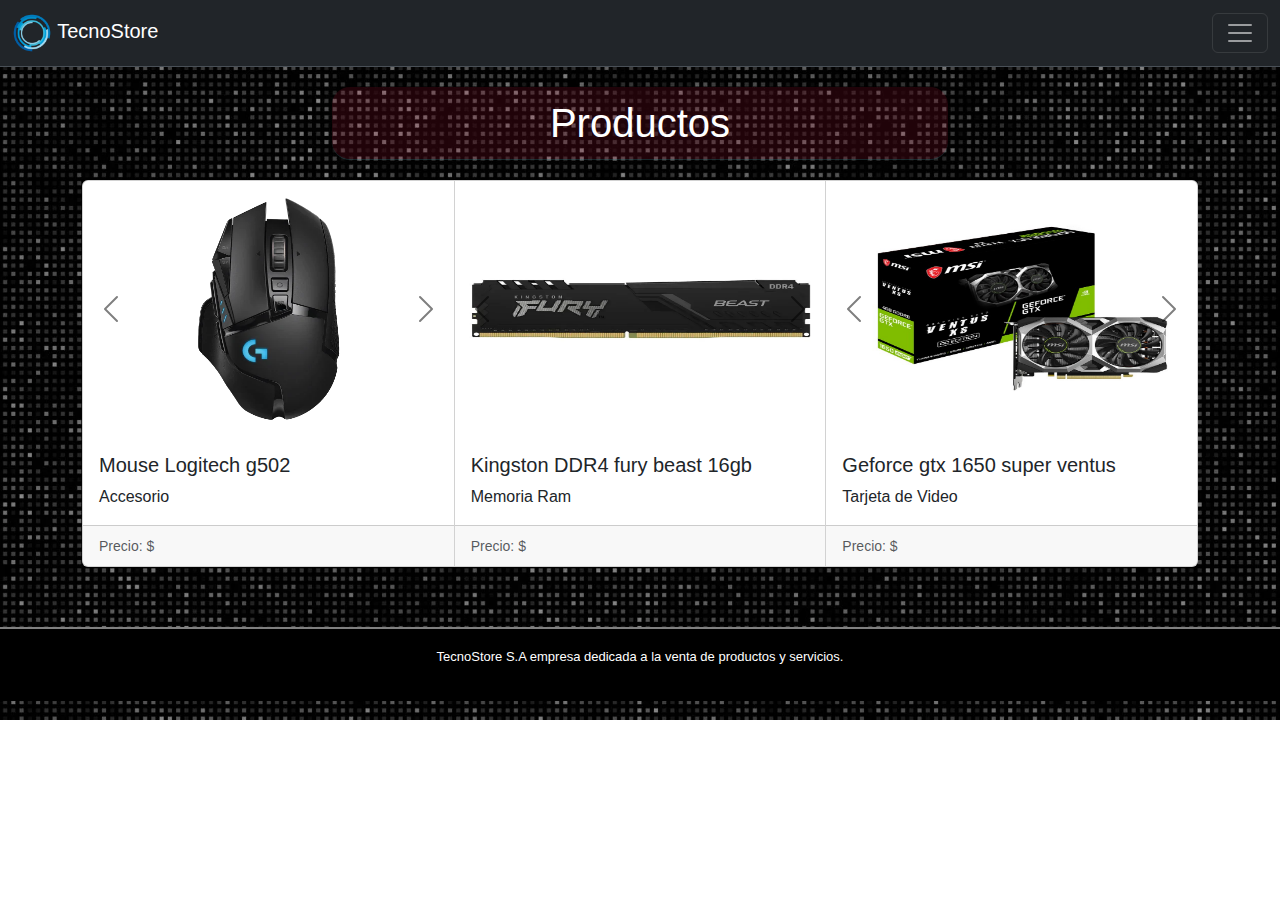
<file: index.html>
<!DOCTYPE html>
<html lang="en">
<head>
    <meta charset="UTF-8">
    <meta name="viewport" content="width=device-width, initial-scale=1.0">
    <title>TecnoStore</title>
    <link href="https://cdn.jsdelivr.net/npm/bootstrap@5.3.3/dist/css/bootstrap.min.css" rel="stylesheet" integrity="sha384-QWTKZyjpPEjISv5WaRU9OFeRpok6YctnYmDr5pNlyT2bRjXh0JMhjY6hW+ALEwIH" crossorigin="anonymous">
    <script src="https://cdn.jsdelivr.net/npm/bootstrap@5.3.3/dist/js/bootstrap.bundle.min.js" integrity="sha384-YvpcrYf0tY3lHB60NNkmXc5s9fDVZLESaAA55NDzOxhy9GkcIdslK1eN7N6jIeHz" crossorigin="anonymous"></script>
    <link rel="stylesheet" href="estilos.css"/>
    <link rel="icon" href="Imagenes/logo.webp">
</head>
<body>
    <nav class="navbar bg-dark border-bottom border-body" data-bs-theme="dark">
        <div class="container-fluid">
          <a class="navbar-brand" href="#">
            <img src="Imagenes/logo.webp" class="logo" alt="Logo">
            TecnoStore
          </a>
          <button class="navbar-toggler" type="button" data-bs-toggle="collapse" data-bs-target="#navbarSupportedContent" aria-controls="navbarSupportedContent" aria-expanded="false" aria-label="Toggle navigation">
            <span class="navbar-toggler-icon"></span>
          </button>
          <div class="collapse navbar-collapse" id="navbarSupportedContent">
            <ul class="navbar-nav me-auto mb-2 mb-lg-0">
              <li class="nav-item">
                <a class="nav-link active" aria-current="page" href="#">Inicio</a>
              </li>
              <li class="nav-item">
                <a class="nav-link" href="#">Productos</a>
              </li>
              <li class="nav-item dropdown">
                <a class="nav-link dropdown-toggle" href="#" role="button" data-bs-toggle="dropdown" aria-expanded="false">
                  Servicios
                </a>
                <ul class="dropdown-menu">
                  <li><a class="dropdown-item" href="#">Armado</a></li>
                  <li><a class="dropdown-item" href="#">Formateado</a></li>
                  <li><a class="dropdown-item" href="#">Limpieza</a></li>
                </ul>
              </li>
              <li class="nav-item">
                <a class="nav-link" href="#">Consultas</a>
              </li>
            </ul>
            <form class="d-flex" role="search">
              <input class="form-control me-2" type="search" placeholder="Buscar" aria-label="Search">
              <button class="btn btn-outline-success" type="submit">Buscar</button>
            </form>
          </div>
        </div>
      </nav>

      <!--Info de la pag-->
      <div class="container">
        <div class="Productos">
            <h1 class="titulo">Productos</h1>
            <div class="card-group">
                <div class="card">
                    <div id="carousel1" class="carousel carousel-dark slide">
                        <div class="carousel-inner">
                          <div class="carousel-item active">
                            <img src="Imagenes/mouse.webp" class="d-block w-100 img-fluid" alt="..." style="width: 256px; height: 256px;padding: 12px;">
                          </div>
                          <div class="carousel-item">
                            <img src="Imagenes/mouse2.jpg" class="d-block w-100 img-fluid" alt="..." style="width: 256px; height: 256px;padding: 12px;">
                          </div>
                        </div>
                        <button class="carousel-control-prev" type="button" data-bs-target="#carousel1" data-bs-slide="prev">
                          <span class="carousel-control-prev-icon" aria-hidden="true"></span>
                          <span class="visually-hidden">Previous</span>
                        </button>
                        <button class="carousel-control-next" type="button" data-bs-target="#carousel1" data-bs-slide="next">
                          <span class="carousel-control-next-icon" aria-hidden="true"></span>
                          <span class="visually-hidden">Next</span>
                        </button>
                      </div>
                  <div class="card-body">
                    <h5 class="card-title">Mouse Logitech g502</h5>
                    <p class="card-text">Accesorio</p>
                  </div>
                  <div class="card-footer">
                    <small class="text-body-secondary">Precio: $</small>
                  </div>
                </div>
                <div class="card">
                    <div id="carousel2" class="carousel carousel-dark slide">
                        <div class="carousel-inner">
                          <div class="carousel-item active">
                            <img src="Imagenes/ram1.webp" class="d-block w-100 img-fluid" alt="..." style="width: 256px; height: 256px;padding: 12px;">
                          </div>
                          <div class="carousel-item">
                            <img src="Imagenes/ram2.webp" class="d-block w-100 img-fluid" alt="..." style="width: 256px; height: 256px;padding: 12px;">
                          </div>
                        </div>
                        <button class="carousel-control-prev" type="button" data-bs-target="#carousel2" data-bs-slide="prev">
                          <span class="carousel-control-prev-icon" aria-hidden="true"></span>
                          <span class="visually-hidden">Previous</span>
                        </button>
                        <button class="carousel-control-next" type="button" data-bs-target="#carousel2" data-bs-slide="next">
                          <span class="carousel-control-next-icon" aria-hidden="true"></span>
                          <span class="visually-hidden">Next</span>
                        </button>
                      </div>
                  <div class="card-body">
                    <h5 class="card-title">Kingston DDR4 fury beast 16gb</h5>
                    <p class="card-text">Memoria Ram</p>
                  </div>
                  <div class="card-footer">
                    <small class="text-body-secondary">Precio: $</small>
                  </div>
                </div>
                <div class="card">
                    <div id="carousel1" class="carousel carousel-dark slide">
                        <div class="carousel-inner">
                          <div class="carousel-item active">
                            <img src="Imagenes/grafica1.jpg" class="d-block w-100 img-fluid" alt="..." style="width: 256px; height: 256px;padding: 12px;">
                          </div>
                          <div class="carousel-item">
                            <img src="Imagenes/grafica2.png" class="d-block w-100 img-fluid" alt="..." style="width: 256px; height: 256px;padding: 12px;">
                          </div>
                        </div>
                        <button class="carousel-control-prev" type="button" data-bs-target="#carousel1" data-bs-slide="prev">
                          <span class="carousel-control-prev-icon" aria-hidden="true"></span>
                          <span class="visually-hidden">Previous</span>
                        </button>
                        <button class="carousel-control-next" type="button" data-bs-target="#carousel1" data-bs-slide="next">
                          <span class="carousel-control-next-icon" aria-hidden="true"></span>
                          <span class="visually-hidden">Next</span>
                        </button>
                      </div>
                  <div class="card-body">
                    <h5 class="card-title">Geforce gtx 1650 super ventus</h5>
                    <p class="card-text">Tarjeta de Video</p>
                  </div>
                  <div class="card-footer">
                    <small class="text-body-secondary">Precio: $</small>
                  </div>
                </div>
              </div>
        </div>

        

            
          

      </div>


      <footer>
        <p> TecnoStore S.A empresa dedicada a la venta de productos y servicios.</p>
      </footer>

</body>
</html>
</file>
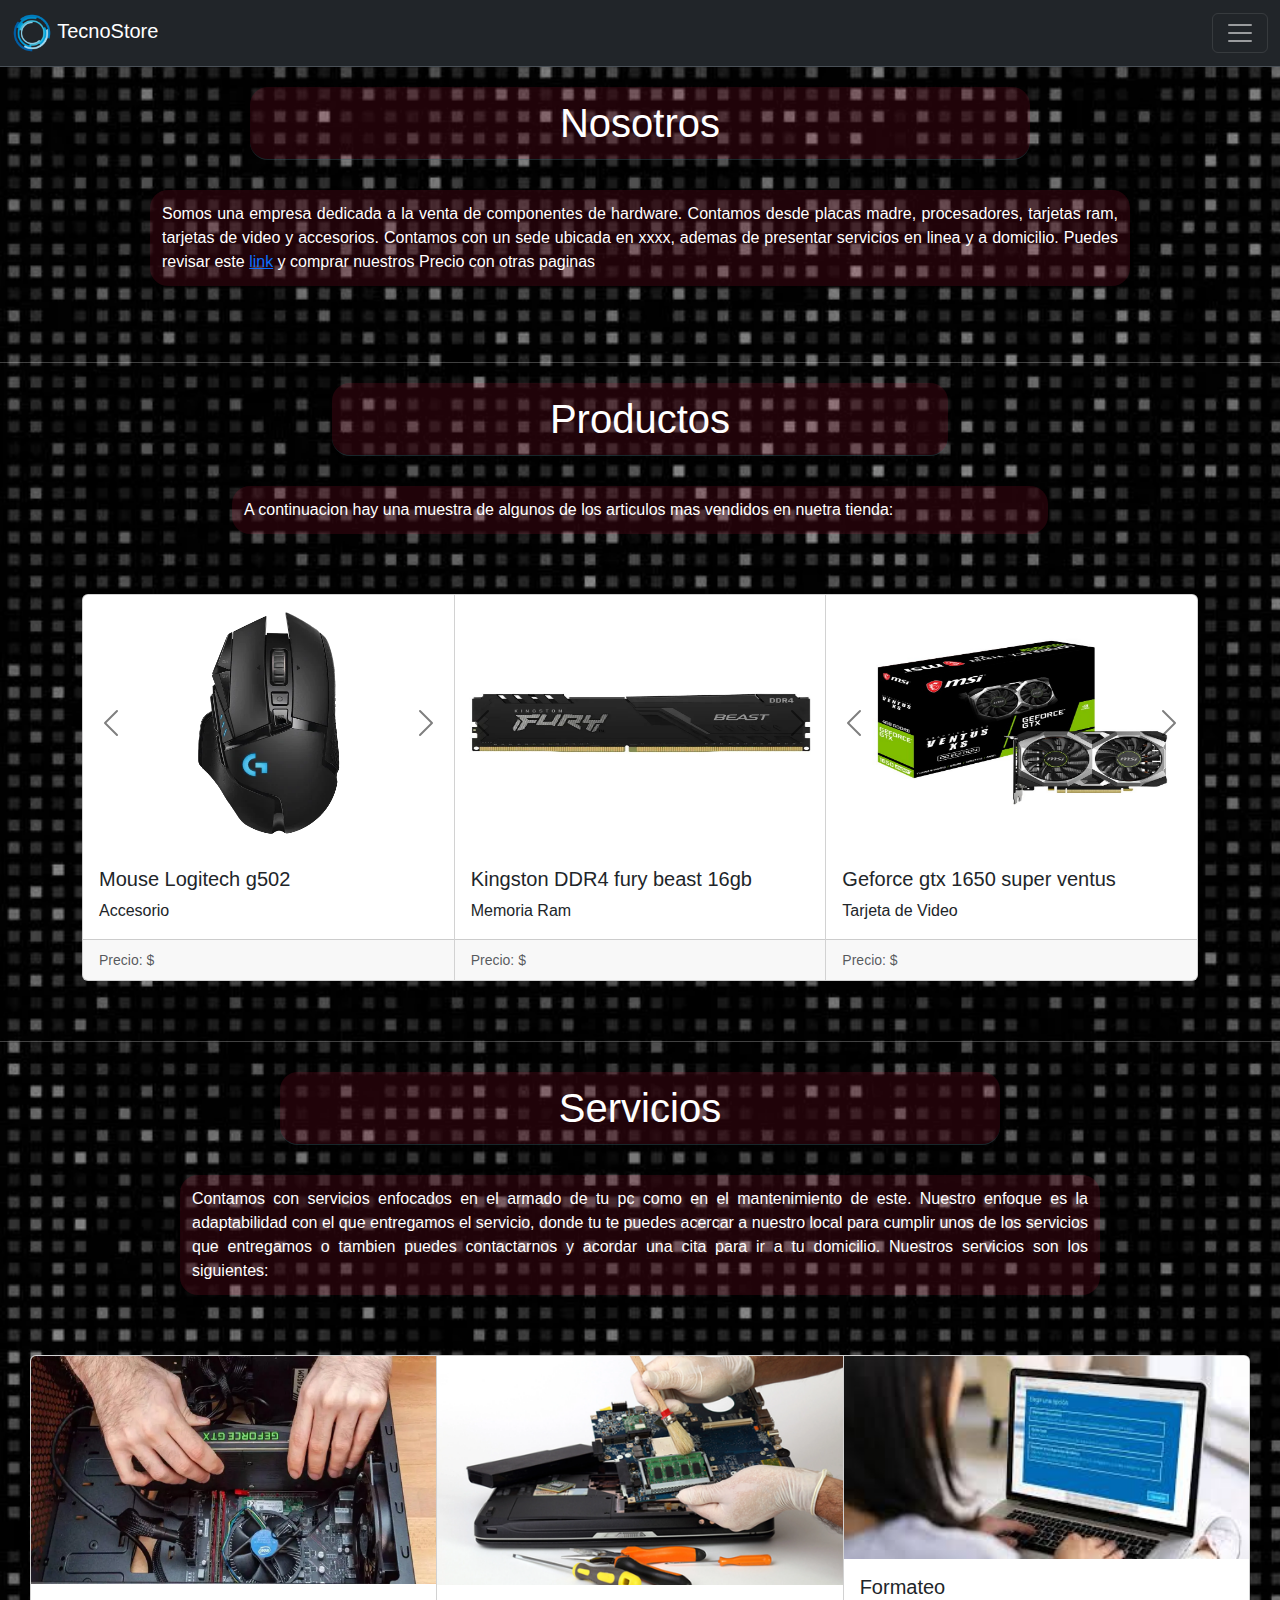
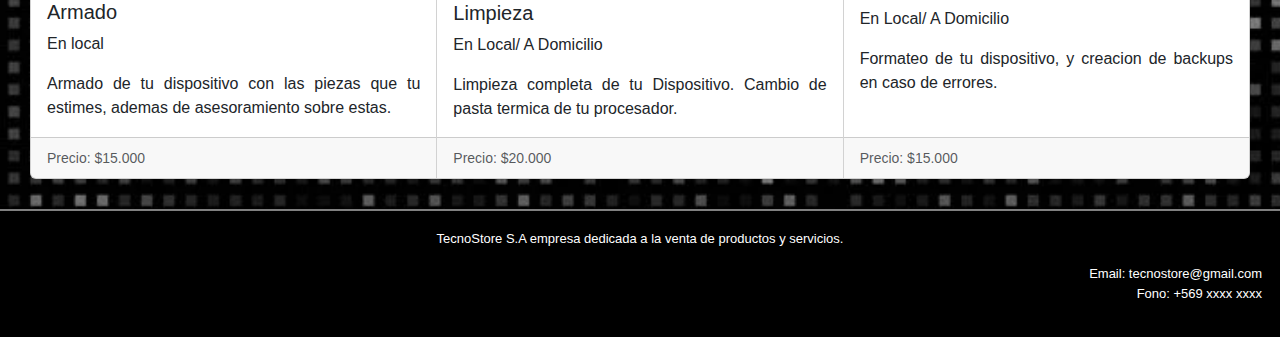
<file: principal.html>
<!DOCTYPE html>
<html lang="en">
<head>
    <meta charset="UTF-8">
    <meta name="viewport" content="width=device-width, initial-scale=1.0">
    <title>TecnoStore</title>
    <link href="https://cdn.jsdelivr.net/npm/bootstrap@5.3.3/dist/css/bootstrap.min.css" rel="stylesheet" integrity="sha384-QWTKZyjpPEjISv5WaRU9OFeRpok6YctnYmDr5pNlyT2bRjXh0JMhjY6hW+ALEwIH" crossorigin="anonymous">
    <script src="https://cdn.jsdelivr.net/npm/bootstrap@5.3.3/dist/js/bootstrap.bundle.min.js" integrity="sha384-YvpcrYf0tY3lHB60NNkmXc5s9fDVZLESaAA55NDzOxhy9GkcIdslK1eN7N6jIeHz" crossorigin="anonymous"></script>
    <link rel="stylesheet" href="estilos.css"/>
    <link rel="icon" href="Imagenes/logo.webp">
</head>
<body>
    <!--Barra de Navegacion-->
    <nav class="navbar bg-dark border-bottom border-body" data-bs-theme="dark">
        <div class="container-fluid">
          <a class="navbar-brand" href="#">
            <img src="Imagenes/logo.webp" class="logo" alt="Logo">
            TecnoStore
          </a>
          <button class="navbar-toggler" type="button" data-bs-toggle="collapse" data-bs-target="#navbarSupportedContent" aria-controls="navbarSupportedContent" aria-expanded="false" aria-label="Toggle navigation">
            <span class="navbar-toggler-icon"></span>
          </button>
          <div class="collapse navbar-collapse" id="navbarSupportedContent">
            <ul class="navbar-nav me-auto mb-2 mb-lg-0">
              <li class="nav-item">
                <a class="nav-link active" aria-current="page" href="#">Inicio</a>
              </li>
              <li class="nav-item">
                <a class="nav-link" href="#">Productos</a>
              </li>
              <li class="nav-item dropdown">
                <a class="nav-link dropdown-toggle" href="#" role="button" data-bs-toggle="dropdown" aria-expanded="false">
                  Servicios
                </a>
                <ul class="dropdown-menu">
                  <li><a class="dropdown-item" href="#">Armado</a></li>
                  <li><a class="dropdown-item" href="#">Formateado</a></li>
                  <li><a class="dropdown-item" href="#">Limpieza</a></li>
                </ul>
              </li>
              <li class="nav-item">
                <a class="nav-link" href="#">Consultas</a>
              </li>
            </ul>
            <form class="d-flex" role="search">
              <input class="form-control me-2" type="search" placeholder="Buscar" aria-label="Search">
              <button class="btn btn-outline-success" type="submit">Buscar</button>
            </form>
          </div>
        </div>
      </nav>
      <header>

      </header>
      <!--Info de la pag-->
      <section>
        <div class="row">
          <div class="col-sm-12 mb-3 mb-sm-0" class="img-thumbnail">
            <h1 class="titulo">Nosotros</h1>
            <p class="texto">
              Somos una empresa dedicada a la venta de componentes de hardware. Contamos desde placas madre,
              procesadores, tarjetas ram, tarjetas de video y accesorios. Contamos con un sede ubicada en xxxx,
              ademas de presentar servicios en linea y a domicilio. Puedes revisar este <a href="https://www.solotodo.cl/">link</a> y comprar nuestros Precio
              con otras paginas 
            </p>
          </div>
        </div>
      <hr>
      <div class="container">
        <section class="Productos">
            <h1 class="titulo">Productos</h1>
            <p class="texto">A continuacion hay una muestra de algunos de los articulos mas vendidos en nuetra tienda:</p>
            <div class="card-group">
                <div class="card">
                    <div id="carousel1" class="carousel carousel-dark slide">
                        <div class="carousel-inner">
                          <div class="carousel-item active">
                            <img src="Imagenes/mouse.webp" class="d-block w-100 img-fluid" alt="mouse" style="width: 256px; height: 256px;padding: 12px;">
                          </div>
                          <div class="carousel-item">
                            <img src="Imagenes/mouse2.jpg" class="d-block w-100 img-fluid" alt="mouse2" style="width: 256px; height: 256px;padding: 12px;">
                          </div>
                        </div>
                        <button class="carousel-control-prev" type="button" data-bs-target="#carousel1" data-bs-slide="prev">
                          <span class="carousel-control-prev-icon" aria-hidden="true"></span>
                          <span class="visually-hidden">Previous</span>
                        </button>
                        <button class="carousel-control-next" type="button" data-bs-target="#carousel1" data-bs-slide="next">
                          <span class="carousel-control-next-icon" aria-hidden="true"></span>
                          <span class="visually-hidden">Next</span>
                        </button>
                      </div>
                  <div class="card-body">
                    <h5 class="card-title">Mouse Logitech g502</h5>
                    <p class="card-text">Accesorio</p>
                  </div>
                  <div class="card-footer">
                    <small class="text-body-secondary">Precio: $</small>
                  </div>
                </div>
                <div class="card">
                    <div id="carousel2" class="carousel carousel-dark slide">
                        <div class="carousel-inner">
                          <div class="carousel-item active">
                            <img src="Imagenes/ram1.webp" class="d-block w-100 img-fluid" alt="ram1" style="width: 256px; height: 256px;padding: 12px;">
                          </div>
                          <div class="carousel-item">
                            <img src="Imagenes/ram2.webp" class="d-block w-100 img-fluid" alt="ram2" style="width: 256px; height: 256px;padding: 12px;">
                          </div>
                        </div>
                        <button class="carousel-control-prev" type="button" data-bs-target="#carousel2" data-bs-slide="prev">
                          <span class="carousel-control-prev-icon" aria-hidden="true"></span>
                          <span class="visually-hidden">Previous</span>
                        </button>
                        <button class="carousel-control-next" type="button" data-bs-target="#carousel2" data-bs-slide="next">
                          <span class="carousel-control-next-icon" aria-hidden="true"></span>
                          <span class="visually-hidden">Next</span>
                        </button>
                      </div>
                  <div class="card-body">
                    <h5 class="card-title">Kingston DDR4 fury beast 16gb</h5>
                    <p class="card-text">Memoria Ram</p>
                  </div>
                  <div class="card-footer">
                    <small class="text-body-secondary">Precio: $</small>
                  </div>
                </div>
                <div class="card">
                    <div id="carousel3" class="carousel carousel-dark slide">
                        <div class="carousel-inner">
                          <div class="carousel-item active">
                            <img src="Imagenes/grafica1.jpg" class="d-block w-100 img-fluid" alt="grafica1" style="width: 256px; height: 256px;padding: 12px;">
                          </div>
                          <div class="carousel-item">
                            <img src="Imagenes/grafica2.png" class="d-block w-100 img-fluid" alt="grafica2" style="width: 256px; height: 256px;padding: 12px;">
                          </div>
                        </div>
                        <button class="carousel-control-prev" type="button" data-bs-target="#carousel3" data-bs-slide="prev">
                          <span class="carousel-control-prev-icon" aria-hidden="true"></span>
                          <span class="visually-hidden">Previous</span>
                        </button>
                        <button class="carousel-control-next" type="button" data-bs-target="#carousel3" data-bs-slide="next">
                          <span class="carousel-control-next-icon" aria-hidden="true"></span>
                          <span class="visually-hidden">Next</span>
                        </button>
                      </div>
                  <div class="card-body">
                    <h5 class="card-title">Geforce gtx 1650 super ventus</h5>
                    <p class="card-text">Tarjeta de Video</p>
                  </div>
                  <div class="card-footer">
                    <small class="text-body-secondary">Precio: $</small>
                  </div>
                </div>
              </div>
        </div>
        <hr>
        <div class="servicios">
          <h1 class="titulo">Servicios</h1>
          <p class="texto">
            Contamos con servicios enfocados en el armado de tu pc como en el mantenimiento de este.
            Nuestro enfoque es la adaptabilidad con el que entregamos el servicio, donde tu te puedes acercar a nuestro local para cumplir unos de los servicios que entregamos
            o tambien puedes contactarnos y acordar una cita para ir a tu domicilio.
            Nuestros servicios son los siguientes:
          </p>
          <div class="card-group">
              <div class="card">
                <img src="Imagenes/armado.webp" class="card-img-top" alt="armado">
                <div class="card-body">
                  <h5 class="card-title">Armado</h5>
                  <p class="card-text">En local</p>
                  <p class="card-text">Armado de tu dispositivo con las piezas que tu estimes, ademas de asesoramiento sobre estas.</p>
                </div>
                <div class="card-footer">
                  <small class="text-body-secondary">Precio: $15.000</small>
                </div>
              </div>
              <div class="card">
                <img src="Imagenes/limpieza.webp" class="card-img-top" alt="limpieza">  
                <div class="card-body">
                  <h5 class="card-title">Limpieza</h5>
                  <p class="card-text">En Local/ A Domicilio</p>
                  <p class="card-text">Limpieza completa de tu Dispositivo. Cambio de pasta termica de tu procesador.</p>
                </div>
                <div class="card-footer">
                  <small class="text-body-secondary">Precio: $20.000</small>
                </div>
              </div>
              <div class="card">
                <img src="Imagenes/formateo.jfif" class="card-img-top" alt="formateo">  
                <div class="card-body">
                  <h5 class="card-title">Formateo</h5>
                  <p class="card-text">En Local/ A Domicilio</p>
                  <p class="card-text">Formateo de tu dispositivo, y creacion de backups en caso de errores.</p>
                </div>
                <div class="card-footer">
                  <small class="text-body-secondary">Precio: $15.000</small>
                </div>
              </div>
        </div>

        </div> 

            
          

      </div>
    </section>

      <footer>
        <p> TecnoStore S.A empresa dedicada a la venta de productos y servicios.</p>
        <p class="contacto"> 
        Email: tecnostore@gmail.com
        <br>Fono: +569 xxxx xxxx
        </p>

      </footer>

</body>
</html>
</file>
<file: estilos.css>
.logo{
    width: 40px;
    height: 40px;
}

body{
    background-image: url(Imagenes/fondo.webp);
    background-size: cover;
    background-repeat: no-repeat;
    color: white;
    font-family: Arial, Helvetica, sans-serif;
}


.precio{
    text-align: right;
}

footer{
    bottom: 100%;
    background-color: black;
    border-top: solid grey 2px;
    padding: 18px;
    text-align: center;
    font-size: small;
}

.contacto{
    text-align: right;
}

.titulo{

    margin: 20px 250px 20px 250px;
    background-color: rgba(220, 20, 60, 0.144);
    text-align: center;
    border-bottom: solid 1px rgba(0, 139, 139, 0.267);
    border-radius: 18px;
    padding: 12px;
}

.Productos {
    margin-bottom: 60px;
}
.servicios{
    margin:30px
}


.texto{
    text-align: justify;
    background-color: rgba(220, 20, 60, 0.144);
    padding: 12px;
    border-radius: 18px;
    margin:30px 150px 60px 150px
}

.card-text{
    text-align: justify;
}
</file>
